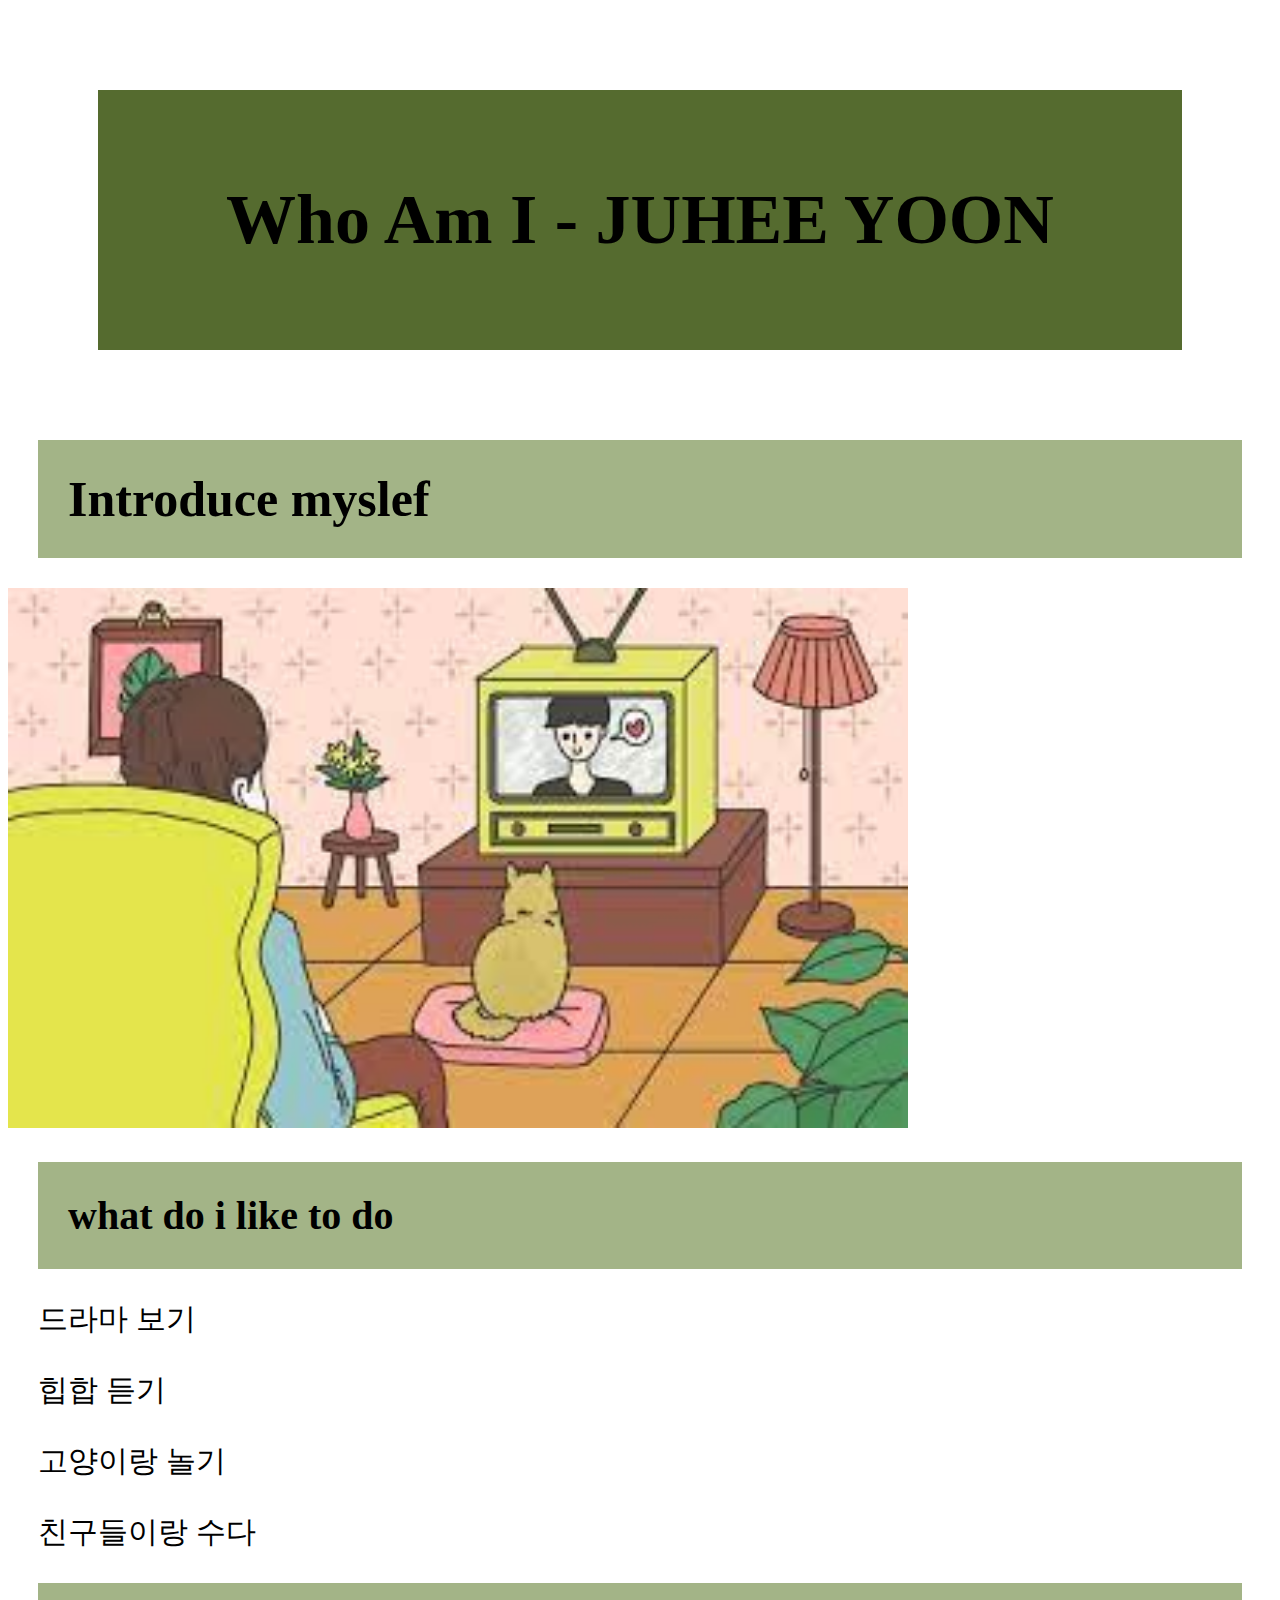
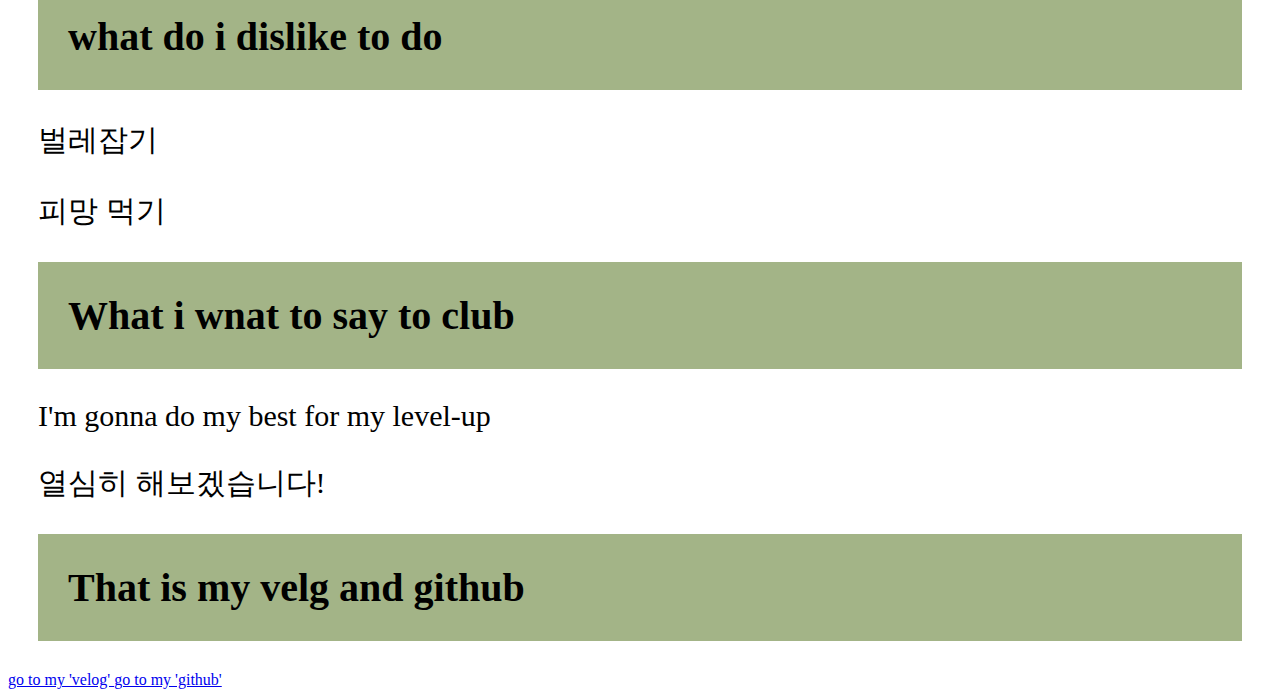
<file: introduce.html>
<!DOCTYPE html>
<html lang="en">
<head>
    <meta charset="UTF-8">
    <meta name="viewport" content="width=device-width, initial-scale=1.0">
    <title>Document</title>
    <link rel="stylesheet" href="do.css">

</head>
<body>
    <h1>Who Am I - JUHEE YOON</h1>
    <h2 id="p1">Introduce myslef</h2>
    <img width="900px" 
    src="[data-uri]">

<h2> what do i like to do</h2>
    <p>드라마 보기</p>
    <p>힙합 듣기</p>
    <p>고양이랑 놀기</p>
    <p>친구들이랑 수다</p>

    <h4> what do i dislike to do</h4>
    <p>벌레잡기</p>
    <p>피망 먹기</p>
  
    <h3> What i wnat to say to club</h3>
<p>I'm gonna do my best for my level-up</p>
<p>열심히 해보겠습니다!</p>

<h4> That is my velg and github</h4>
    <a href="https://velog.io/@yoonjh25/posts" target="_blank"> go to my 'velog'  </a>

    <a href="https://github.com/yoonjh25/HTML-CSS/commit/70914c4a6202a2fd5476504d3ed49e154819fa6a#diff-c1a65be9b8758e242c6d68d7510304155b8ae9d489ef869f769e1b7a87414748" target="_blank">go to my 'github'  </a>
    
</body>
</html>
</file>
<file: do.css>
h1{background-color: darkolivegreen;
font-size: 70px;
padding: 90px;
margin: 90px;
font-family: 'Times New Roman', Times, serif;
text-align: center;}

#p1 {font-size: 50px;
    text-align: left;
   
}

h2,h4, h3{font-size: 40px;
font-family: 'Times New Roman', Times, serif;
background-color: rgb(163, 180, 135);
    padding: 30px;
margin: 30px}

p { 
    font-size: 30px;
    font-family: 'Times New Roman', Times, serif;
    margin: 30px
}
</file>
